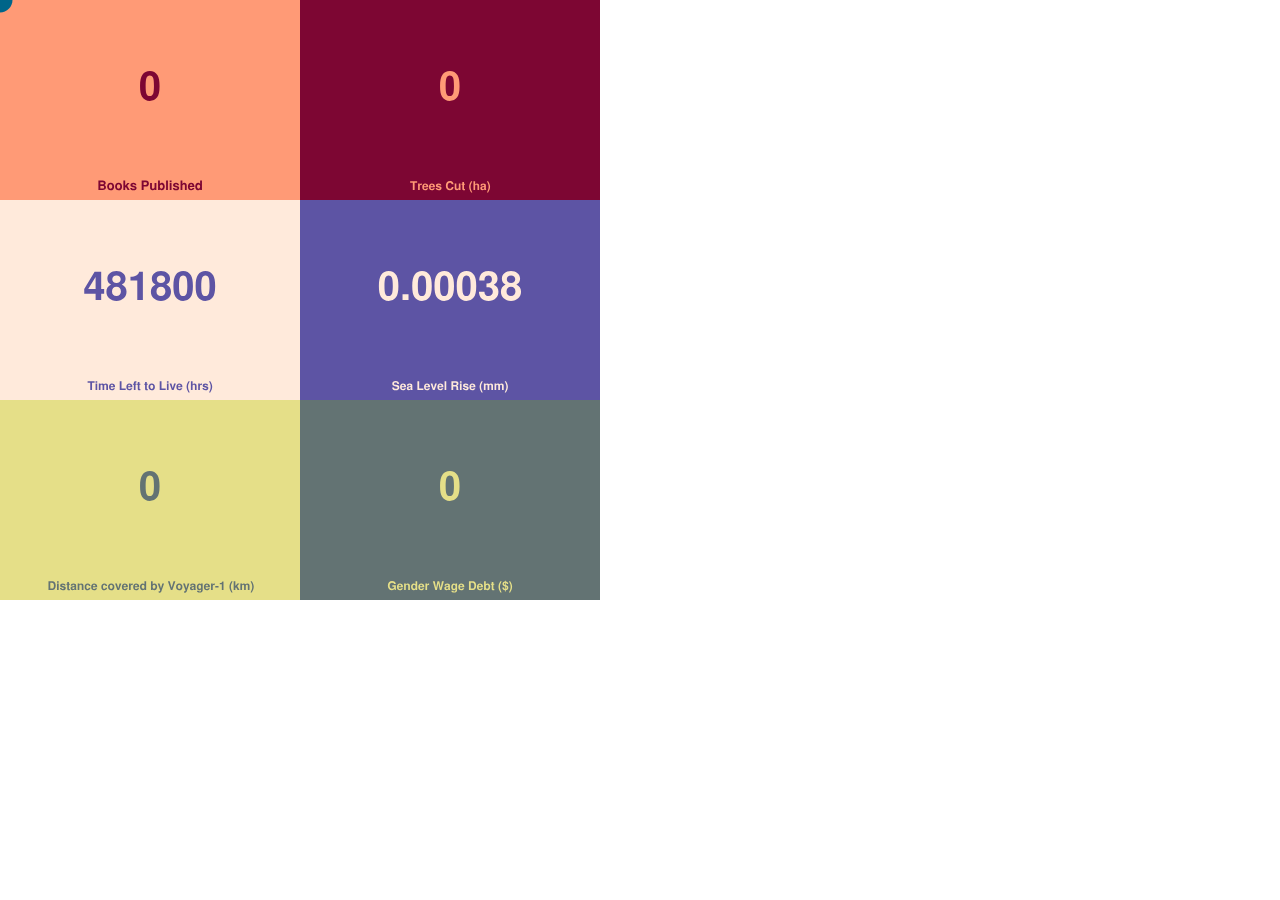
<file: context_clock/index.html>
<html>
<head>
  <meta charset="utf-8">
  <meta name="viewport" content="width=device-width, initial-scale=1.0">

  <!-- PLEASE NO CHANGES BELOW THIS LINE (UNTIL I SAY SO) -->
  <script language="javascript" type="text/javascript" src="libraries/p5.min.js"></script>
  <script language="javascript" type="text/javascript" src="context_clock.js"></script>
  <!-- OK, YOU CAN MAKE CHANGES BELOW THIS LINE AGAIN -->

  <!-- This line removes any default padding and style.
       You might only need one of these values set. -->
  <style> body { padding: 0; margin: 0; } </style>
</head>

<body>
</body>
</html>
</file>
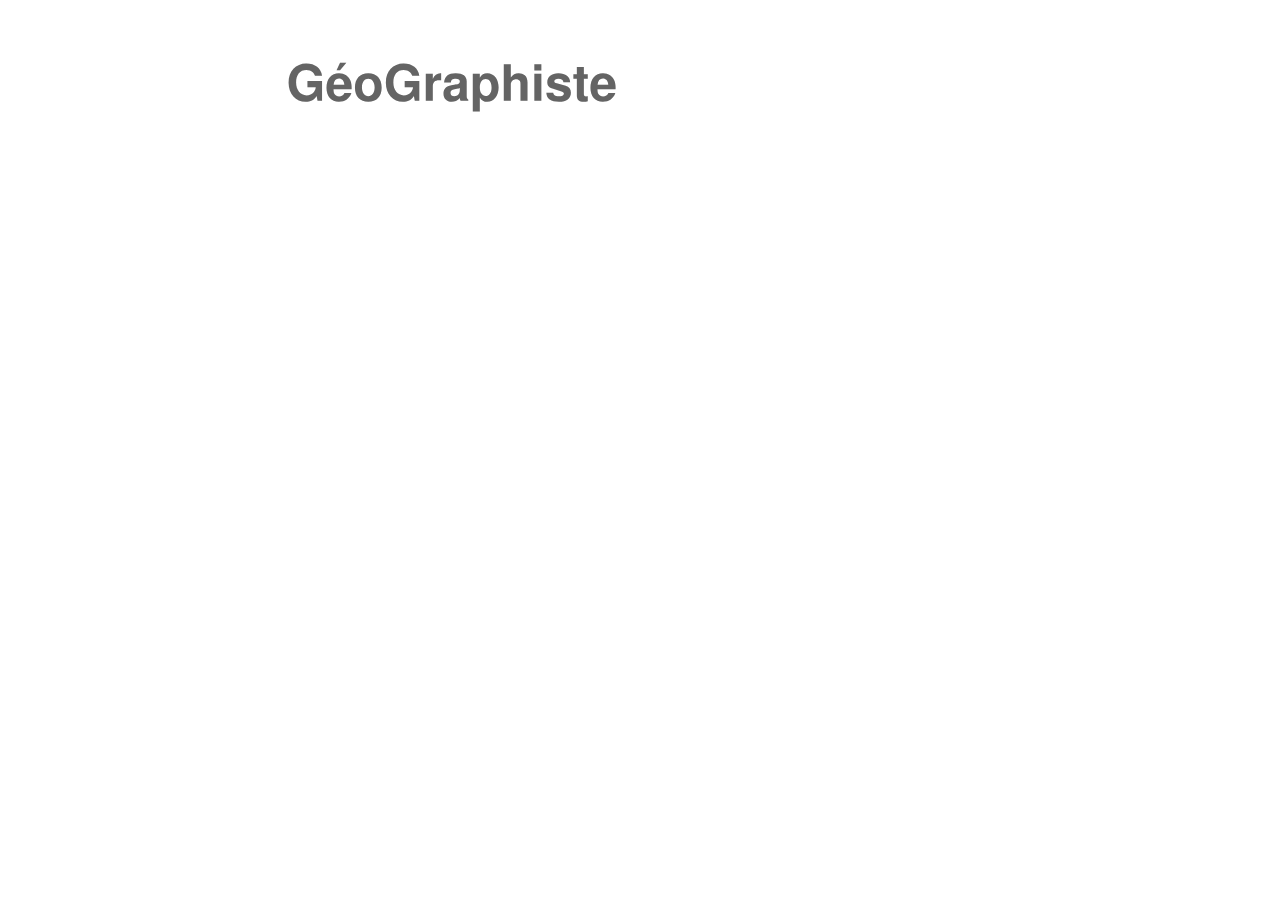
<file: geographiste_Tickle/index.html>
<html>
<head>
  <meta charset="utf-8">
  <meta name="viewport" content="width=device-width, initial-scale=1.0">

  <!-- PLEASE NO CHANGES BELOW THIS LINE (UNTIL I SAY SO) -->
  <script language="javascript" type="text/javascript" src="libraries/p5.min.js"></script>
  <script language="javascript" type="text/javascript" src="geographiste_Tickle.js"></script>
  <!-- OK, YOU CAN MAKE CHANGES BELOW THIS LINE AGAIN -->

  <!-- This line removes any default padding and style.
       You might only need one of these values set. -->
  <style> body { padding: 0; margin: 0; } </style>
</head>

<body>
</body>
</html>
</file>
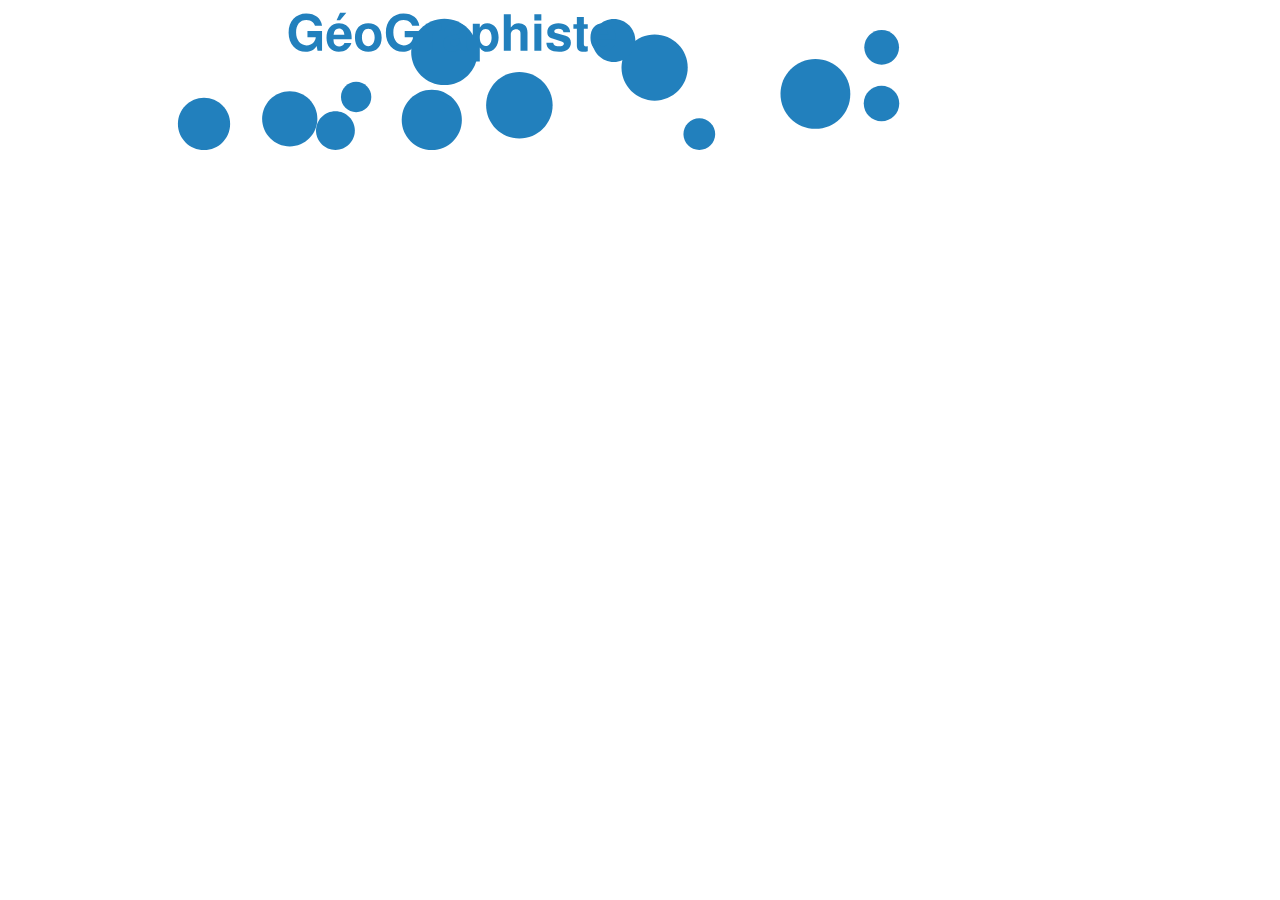
<file: geographiste_Tickle_V2/index.html>
<html>
<head>
  <meta charset="utf-8">
  <meta name="viewport" content="width=device-width, initial-scale=1.0">

  <!-- PLEASE NO CHANGES BELOW THIS LINE (UNTIL I SAY SO) -->
  <script language="javascript" type="text/javascript" src="libraries/p5.min.js"></script>
  <script language="javascript" type="text/javascript" src="geographiste_Tickle_V2.js"></script>
  <!-- OK, YOU CAN MAKE CHANGES BELOW THIS LINE AGAIN -->

  <!-- This line removes any default padding and style.
       You might only need one of these values set. -->
  <style> body { padding: 0; margin: 0; } </style>
</head>

<body>
</body>
</html>
</file>
